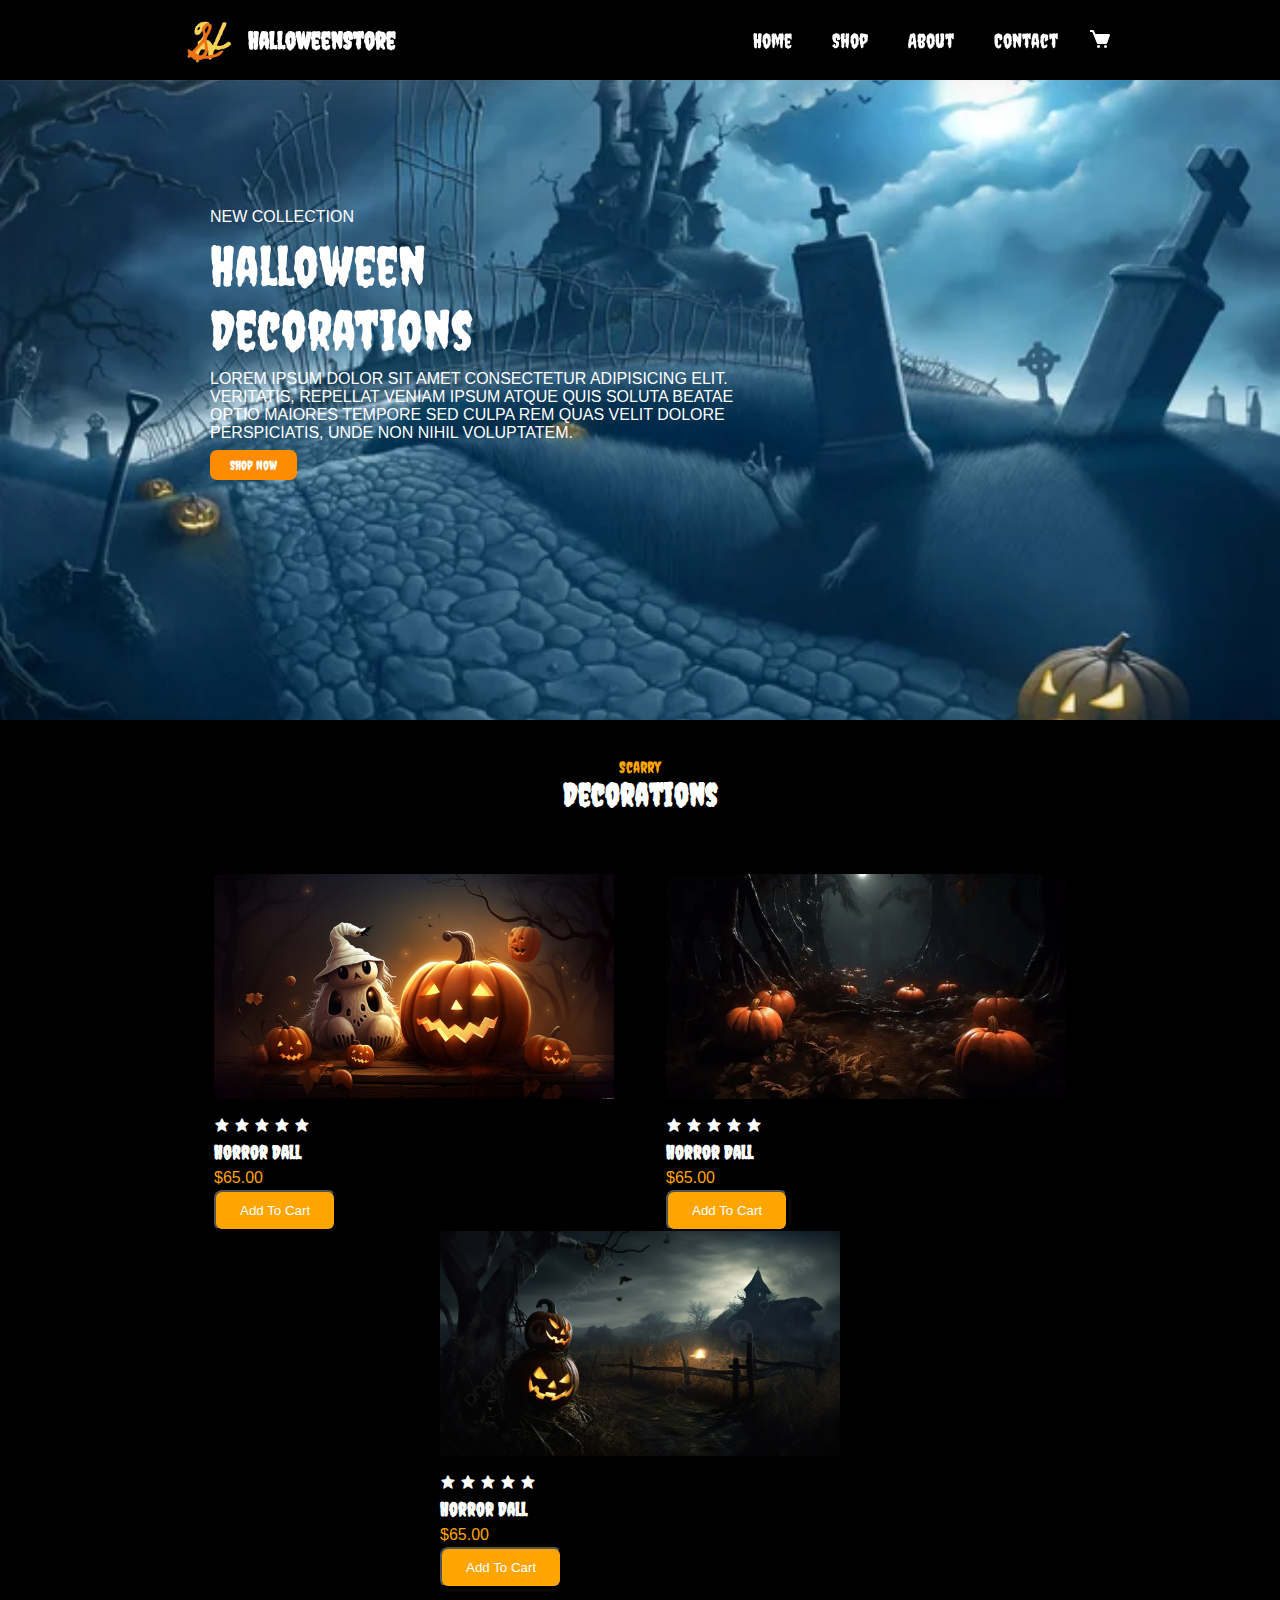
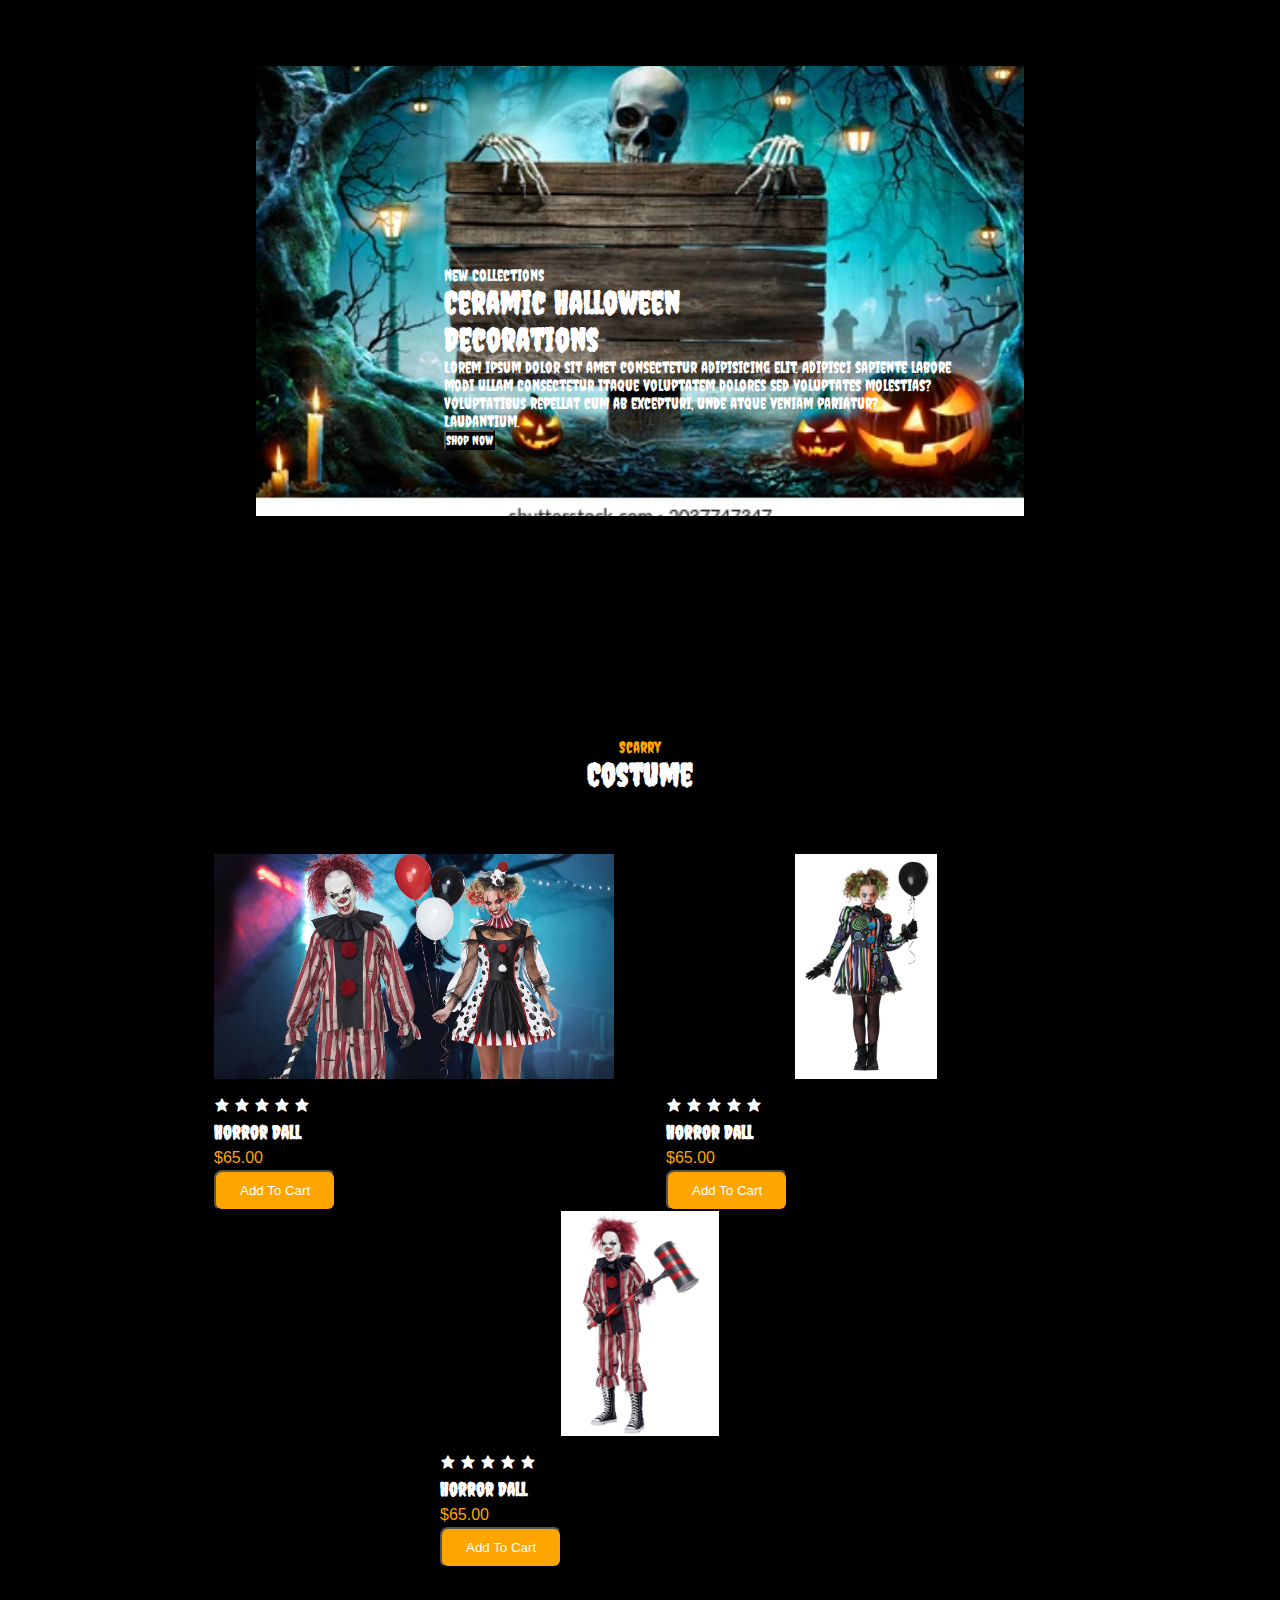
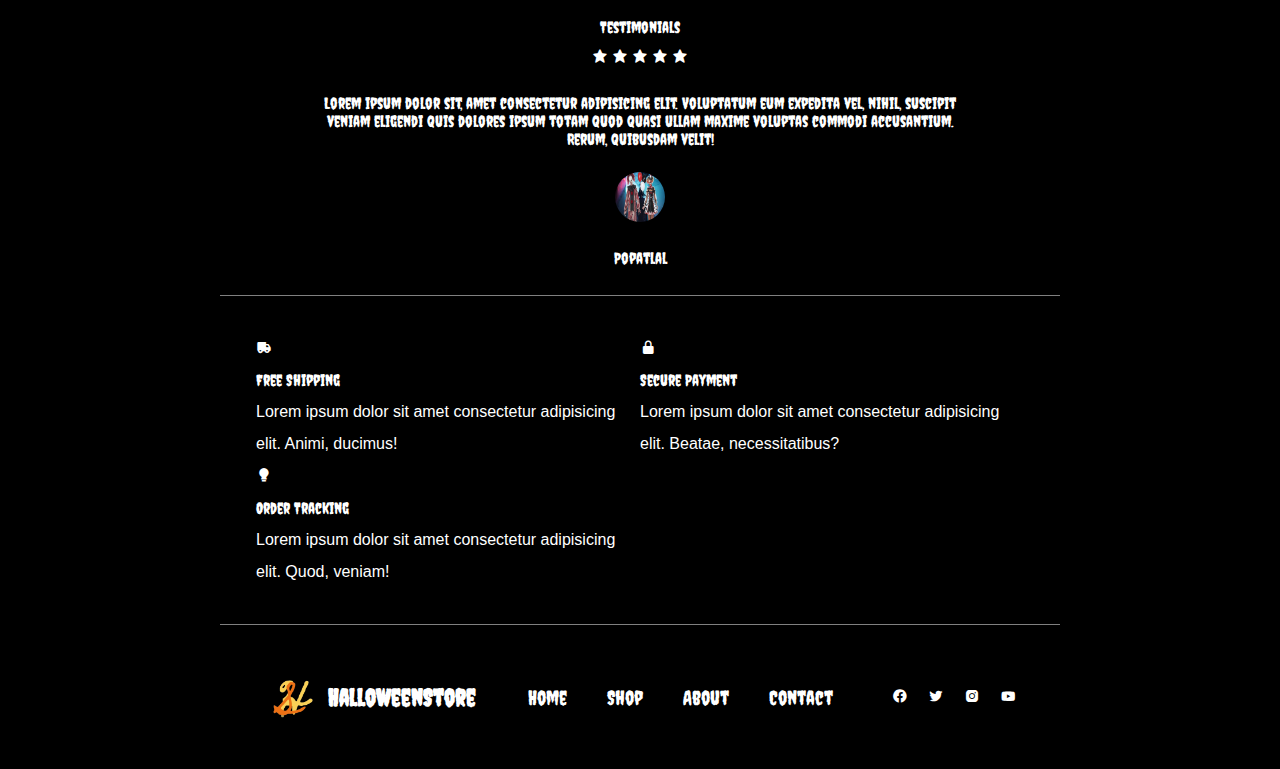
<file: index.html>
<!DOCTYPE html>
<html lang="en">
<head>
    <meta charset="UTF-8">
    <meta name="viewport" content="width=device-width, initial-scale=1.0">
    <title>HalloweenStore</title>
    <link href='https://unpkg.com/boxicons@2.1.4/css/boxicons.min.css' rel='stylesheet'>
    <link rel="stylesheet" href="style.css">
    <link
  rel="stylesheet"
  href="https://cdn.jsdelivr.net/npm/swiper@11/swiper-bundle.min.css"
/>
<script src="https://cdn.jsdelivr.net/npm/swiper@11/swiper-bundle.min.js"></script>
</head>
<nav>
    <div class="logo">
        <img src="/assets//logo.png" alt="">
        <h2>HalloweenStore</h2>
    </div>
    <div>
        <ul>
            <li><a href="/index.html">Home</a></li>
            <li><a href="/shop.html">Shop</a></li>
            <li><a href="/about.html">About</a></li>
            <li><a href="/contact.html">Contact</a></li>
        </ul>
        <a href="#">
            <p class="cartitemcount"></p>
            <i class='bx bxs-cart'></i>
        </a>
    </div>
</nav>
<body>
    
        <!-- Banner Image for home -->
        <main>
            <div class="topbanner">
                <div class="bannerimg">
                    <img src="/assets//mainbgimg.jpg" alt="">
                </div>
                <div class="bannerdetails">
                    <p>New Collection</p>
                    <h1>Halloween</h1>
                    <h1>Decorations</h1>
                    <p>Lorem ipsum dolor sit amet consectetur adipisicing elit. Veritatis, repellat veniam ipsum atque quis soluta beatae optio maiores tempore sed culpa rem quas velit dolore perspiciatis, unde non nihil voluptatem.</p>
                    <button>Shop Now</button>
                </div>
            </div>


            <!-- Decoration cards -->

            <div class="decorationcards">
                <div>
                    <p>Scarry</p>
                    <h1>Decorations</h1>
                </div>
                <div class="decorationcard">
                    <div class="cardcontainer">
                        <div class="card">
                            <div class="cardimg">
                                <img src="/assets/cardimg1.jpg" alt="">
                            </div>
                            <div class="carddetails">
                                <div class="stars">
                                    <i class='bx bxs-star'></i>
                                    <i class='bx bxs-star'></i>
                                    <i class='bx bxs-star'></i>
                                    <i class='bx bxs-star'></i>
                                    <i class='bx bxs-star'></i>
                                </div>
                                <div>
                                    <h3>Horror Dall</h3>
                                    <div class="price">$65.00</div>
                                    <button class="btn">Add To Cart</button>
                                </div>
                            </div>
                        </div>
                        <div class="card">
                            <div class="cardimg">
                                <img src="/assets/cardimg2.jpg" alt="">
                            </div>
                            <div class="carddetails">
                                <div class="stars">
                                    <i class='bx bxs-star'></i>
                                    <i class='bx bxs-star'></i>
                                    <i class='bx bxs-star'></i>
                                    <i class='bx bxs-star'></i>
                                    <i class='bx bxs-star'></i>
                                </div>
                                <div>
                                    <h3>Horror Dall</h3>
                                    <div class="price">$65.00</div>
                                    <button class="btn">Add To Cart</button>
                                </div>
                            </div>
                        </div>
                        <div class="card">
                            <div class="cardimg">
                                <img src="/assets/cardimg3.jpg" alt="">
                            </div>
                            <div class="carddetails">
                                <div class="stars">
                                    <i class='bx bxs-star'></i>
                                    <i class='bx bxs-star'></i>
                                    <i class='bx bxs-star'></i>
                                    <i class='bx bxs-star'></i>
                                    <i class='bx bxs-star'></i>
                                </div>
                                <div>
                                    <h3>Horror Dall</h3>
                                    <div class="price">$65.00</div>
                                    <button class="btn">Add To Cart</button>
                                </div>
                            </div>
                        </div>
                    </div>
                </div>
            </div>


            <!-- Banner 2nd -->
            <div class="banner2">
                <div class="banner2img">
                    <img src="/assets/banner2.webp" alt="">
                </div>
                <div class="banner2data">
                    <p>New Collections</p>
                    <h1>Ceramic Halloween</h1>
                    <h1>Decorations</h1>
                    <p>Lorem ipsum dolor sit amet consectetur adipisicing elit. Adipisci sapiente labore modi ullam consectetur itaque voluptatem dolores sed voluptates molestias? Voluptatibus repellat cum ab excepturi, unde atque veniam pariatur? Laudantium.</p>
                    <button class="btn">
                        Shop Now
                    </button>
                </div>
            </div>


            <!-- Costume cards -->
            <div class="decorationcards">
                <div>
                    <p>Scarry</p>
                    <h1>Costume</h1>
                </div>
                <div class="decorationcard">
                    <div class="cardcontainer">
                        <div class="card">
                            <div class="cardimg">
                                <img src="/assets/costume1.webp" alt="">
                            </div>
                            <div class="carddetails">
                                <div class="stars">
                                    <i class='bx bxs-star'></i>
                                    <i class='bx bxs-star'></i>
                                    <i class='bx bxs-star'></i>
                                    <i class='bx bxs-star'></i>
                                    <i class='bx bxs-star'></i>
                                </div>
                                <div>
                                    <h3>Horror Dall</h3>
                                    <div class="price">$65.00</div>
                                    <button class="btn">Add To Cart</button>
                                </div>
                            </div>
                        </div>
                        <div class="card">
                            <div class="cardimg">
                                <img src="/assets/costume2.webp" alt="">
                            </div>
                            <div class="carddetails">
                                <div class="stars">
                                    <i class='bx bxs-star'></i>
                                    <i class='bx bxs-star'></i>
                                    <i class='bx bxs-star'></i>
                                    <i class='bx bxs-star'></i>
                                    <i class='bx bxs-star'></i>
                                </div>
                                <div>
                                    <h3>Horror Dall</h3>
                                    <div class="price">$65.00</div>
                                    <button class="btn">Add To Cart</button>
                                </div>
                            </div>
                        </div>
                        <div class="card">
                            <div class="cardimg">
                                <img src="/assets/costume3.jpg" alt="">
                            </div>
                            <div class="carddetails">
                                <div class="stars">
                                    <i class='bx bxs-star'></i>
                                    <i class='bx bxs-star'></i>
                                    <i class='bx bxs-star'></i>
                                    <i class='bx bxs-star'></i>
                                    <i class='bx bxs-star'></i>
                                </div>
                                <div>
                                    <h3>Horror Dall</h3>
                                    <div class="price">$65.00</div>
                                    <button class="btn">Add To Cart</button>
                                </div>
                            </div>
                        </div>
                    </div>
                </div>
            </div>


            <!-- Testmoinals -->
            
            <div class="testmoinals">
                <div>
                    <p>Testimonials</p>
                    <div class="stars">
                        <i class='bx bxs-star'></i>
                        <i class='bx bxs-star'></i>
                        <i class='bx bxs-star'></i>
                        <i class='bx bxs-star'></i>
                        <i class='bx bxs-star'></i>
                    </div>
                    <div class="details">
                        <p>Lorem ipsum dolor sit, amet consectetur adipisicing elit. Voluptatum eum expedita vel, nihil, suscipit veniam eligendi quis dolores ipsum totam quod quasi ullam maxime voluptas commodi accusantium. Rerum, quibusdam velit!</p>
                        <div class="img">
                            <img src="/assets/costume1.webp" alt="">
                        </div>
                        <p>Popatlal</p>
                    </div>
                </div>
            </div>
            

            
            <div class="ourcontent">
                <div>
                    <div>
                        <i class='bx bxs-truck'></i>
                        <p>Free Shipping</p>
                        <p>Lorem ipsum dolor sit amet consectetur adipisicing elit. Animi, ducimus!</p>
                    </div>
                    <div>
                        <i class='bx bxs-lock-alt'></i>
                        <p>Secure Payment</p>
                        <p>Lorem ipsum dolor sit amet consectetur adipisicing elit. Beatae, necessitatibus?</p>
                    </div>
                    <div>
                        <i class='bx bxs-bulb'></i>
                        <p>Order Tracking</p>
                        <p>Lorem ipsum dolor sit amet consectetur adipisicing elit. Quod, veniam!</p>
                    </div>
                </div>
            </div>

            <!-- Footer -->

            <footer>
                <div class="bottomenav">
                    <div class="logo">
                        <img src="/assets//logo.png" alt="">
                        <h2>HalloweenStore</h2>
                    </div>
                    <div>
                        <ul>
                            <li><a href="#">Home</a></li>
                            <li><a href="/shop.html">Shop</a></li>
                            <li><a href="#">About</a></li>
                            <li><a href="#">Contact</a></li>
                        </ul>
                        
                    </div>
                    <div class="social">
                        <a href="#"><i class='bx bxl-facebook-circle'></i></a>
                        <a href="#"><i class='bx bxl-twitter' ></i></a>
                        <a href="#"><i class='bx bxl-instagram-alt' ></i></a>
                        <a href="#"><i class='bx bxl-youtube' ></i></a>
                    </div>
                </div>
            </footer>
        </main>
    
</body>
<script src="script.js"></script>
</html>
</file>
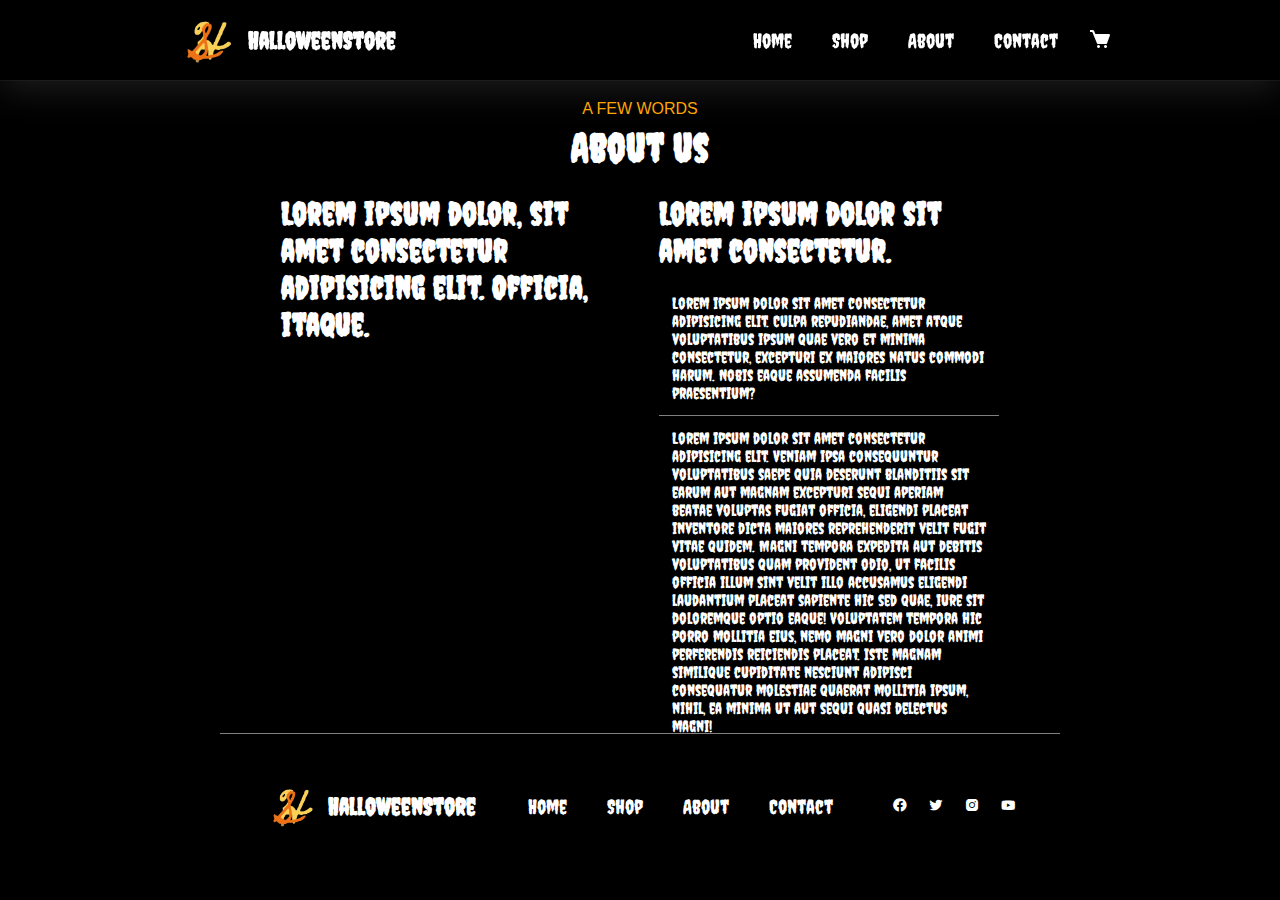
<file: about.html>
<!DOCTYPE html>
<html lang="en">
<head>
    <meta charset="UTF-8">
    <meta name="viewport" content="width=device-width, initial-scale=1.0">
    <title>About</title>
    <link href='https://unpkg.com/boxicons@2.1.4/css/boxicons.min.css' rel='stylesheet'>
    <link rel="stylesheet" href="style.css">
</head>
<nav>
    <div class="logo">
        <img src="/assets//logo.png" alt="">
        <h2>HalloweenStore</h2>
    </div>
    <div>
        <ul>
            <li><a href="/index.html">Home</a></li>
            <li><a href="/shop.html">Shop</a></li>
            <li><a href="/about.html">About</a></li>
            <li><a href="/contact.html">Contact</a></li>
        </ul>
        <a href="#">
            <p class="cartitemcount"></p>
            <i class='bx bxs-cart'></i>
        </a>
    </div>
</nav>
<body>
    <main class="aboutmain">
        <p>A few Words</p>
        <h1>About us</h1>
        <div>
            
            <div>
                <h1>Lorem ipsum dolor, sit amet consectetur adipisicing elit. Officia, itaque.</h1>
            </div>
            <div>
                <h1>Lorem ipsum dolor sit amet consectetur.</h1>
                <p>Lorem ipsum dolor sit amet consectetur adipisicing elit. Culpa repudiandae, amet atque voluptatibus ipsum quae vero et minima consectetur, excepturi ex maiores natus commodi harum. Nobis eaque assumenda facilis praesentium?</p>
                <p>Lorem ipsum dolor sit amet consectetur adipisicing elit. Veniam ipsa consequuntur voluptatibus saepe quia deserunt blanditiis sit earum aut magnam excepturi sequi aperiam beatae voluptas fugiat officia, eligendi placeat inventore dicta maiores reprehenderit velit fugit vitae quidem. Magni tempora expedita aut debitis voluptatibus quam provident odio, ut facilis officia illum sint velit illo accusamus eligendi laudantium placeat sapiente hic sed quae, iure sit doloremque optio eaque! Voluptatem tempora hic porro mollitia eius, nemo magni vero dolor animi perferendis reiciendis placeat. Iste magnam similique cupiditate nesciunt adipisci consequatur molestiae quaerat mollitia ipsum, nihil, ea minima ut aut sequi quasi delectus magni!</p>
            </div>
        </div>
    </main>
</body>
<footer>
    <div class="bottomenav">
        <div class="logo">
            <img src="/assets//logo.png" alt="">
            <h2>HalloweenStore</h2>
        </div>
        <div>
            <ul>
                <li><a href="#">Home</a></li>
                <li><a href="/shop.html">Shop</a></li>
                <li><a href="#">About</a></li>
                <li><a href="#">Contact</a></li>
            </ul>
            
        </div>
        <div class="social">
            <a href="#"><i class='bx bxl-facebook-circle'></i></a>
            <a href="#"><i class='bx bxl-twitter' ></i></a>
            <a href="#"><i class='bx bxl-instagram-alt' ></i></a>
            <a href="#"><i class='bx bxl-youtube' ></i></a>
        </div>
    </div>
</footer>
<script src="script.js"></script>
</html>
</file>
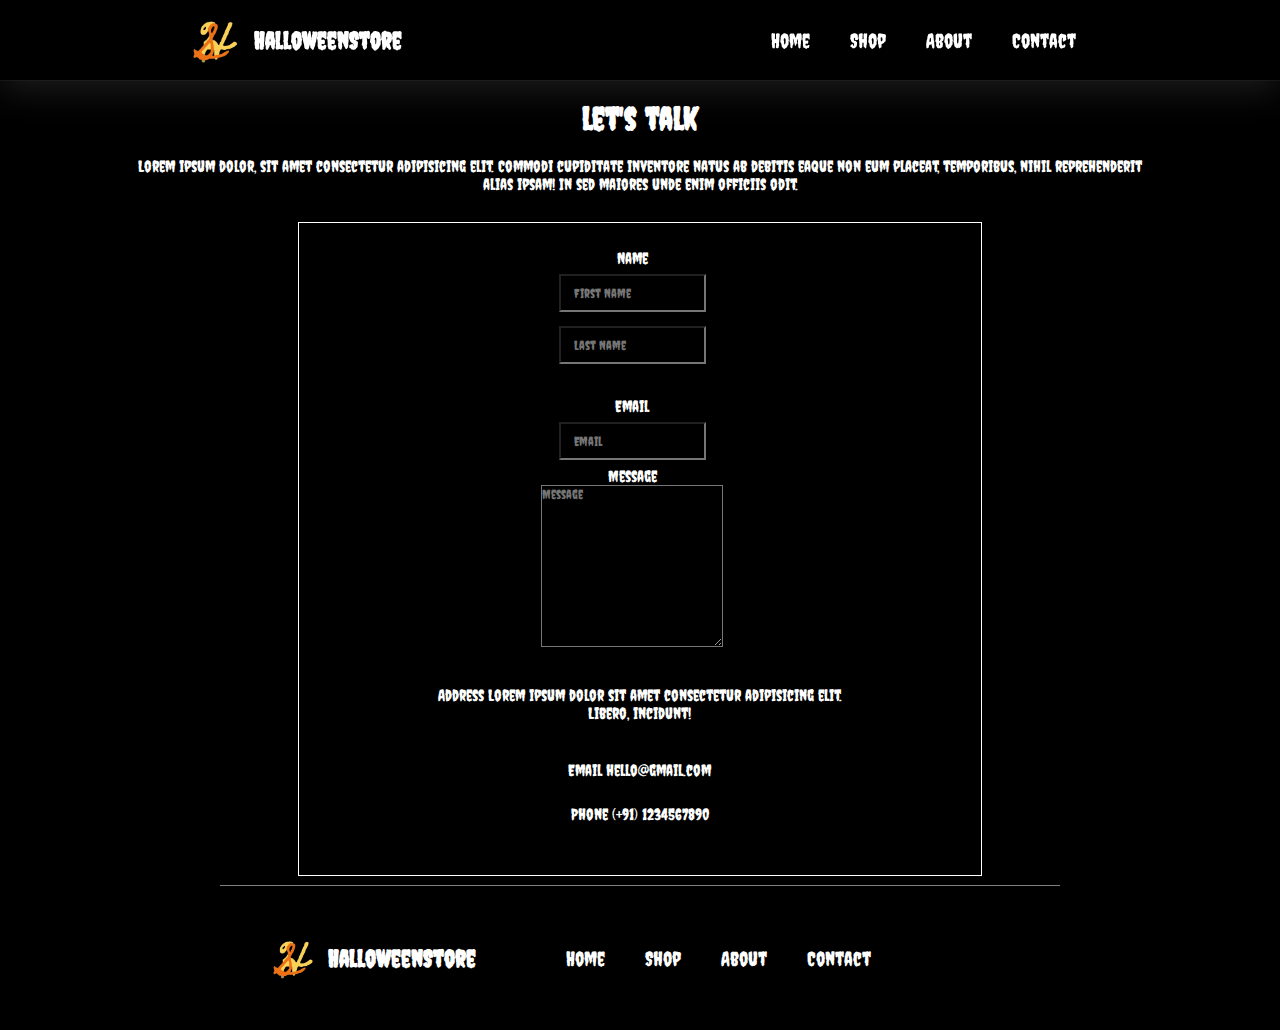
<file: contact.html>
<!DOCTYPE html>
<html lang="en">
<head>
    <meta charset="UTF-8">
    <meta name="viewport" content="width=device-width, initial-scale=1.0">
    <title>Contact</title>
    <link rel="stylesheet" href="style.css">
</head>
<nav>
    <div class="logo">
        <img src="/assets//logo.png" alt="">
        <h2>HalloweenStore</h2>
    </div>
    <div>
        <ul>
            <li><a href="/index.html">Home</a></li>
            <li><a href="/shop.html">Shop</a></li>
            <li><a href="/about.html">About</a></li>
            <li><a href="/contact.html">Contact</a></li>
        </ul>
        <a href="#">
            <p class="cartitemcount"></p>
            <i class='bx bxs-cart'></i>
        </a>
    </div>
</nav>
<body>
    <section class="contactus">
        <div>
            <h1>let's talk</h1>
        <p>Lorem ipsum dolor, sit amet consectetur adipisicing elit. Commodi cupiditate inventore natus ab debitis eaque non eum placeat, temporibus, nihil reprehenderit alias ipsam! In sed maiores unde enim officiis odit.</p>
        <div>
            <div class="form">
                <form action="">
                    <div>
                        <label for="name">Name</label>
                        <input type="text" placeholder="First Name"><input type="text" placeholder="Last Name">
                    </div>
                    <div>
                        <label for="email">Email</label>
                        <input type="email" id="email" placeholder="Email">
                        <label for="message">Message</label>
                        <textarea name="message" id="message" cols="30" rows="10" placeholder="Message"></textarea>
                    </div>
                </form>
                <div class="address">
                    <div>
                        Address
                        Lorem ipsum dolor sit amet consectetur adipisicing elit. Libero, incidunt!
                    </div>
                    <div>
                        <div>
                            Email
                            hello@gmail.com
                        </div>
                        <div>
                            Phone
                            (+91) 1234567890
                        </div>
                    </div>
                </div>
            </div>
        </div>
        </div>
    </section>
</body>
<footer>
    <div class="bottomenav">
        <div class="logo">
            <img src="/assets//logo.png" alt="">
            <h2>HalloweenStore</h2>
        </div>
        <div>
            <ul>
                <li><a href="#">Home</a></li>
                <li><a href="/shop.html">Shop</a></li>
                <li><a href="#">About</a></li>
                <li><a href="#">Contact</a></li>
            </ul>
            
        </div>
        <div class="social">
            <a href="#"><i class='bx bxl-facebook-circle'></i></a>
            <a href="#"><i class='bx bxl-twitter' ></i></a>
            <a href="#"><i class='bx bxl-instagram-alt' ></i></a>
            <a href="#"><i class='bx bxl-youtube' ></i></a>
        </div>
    </div>
</footer>
<script src="script.js"></script>
</html>
</file>
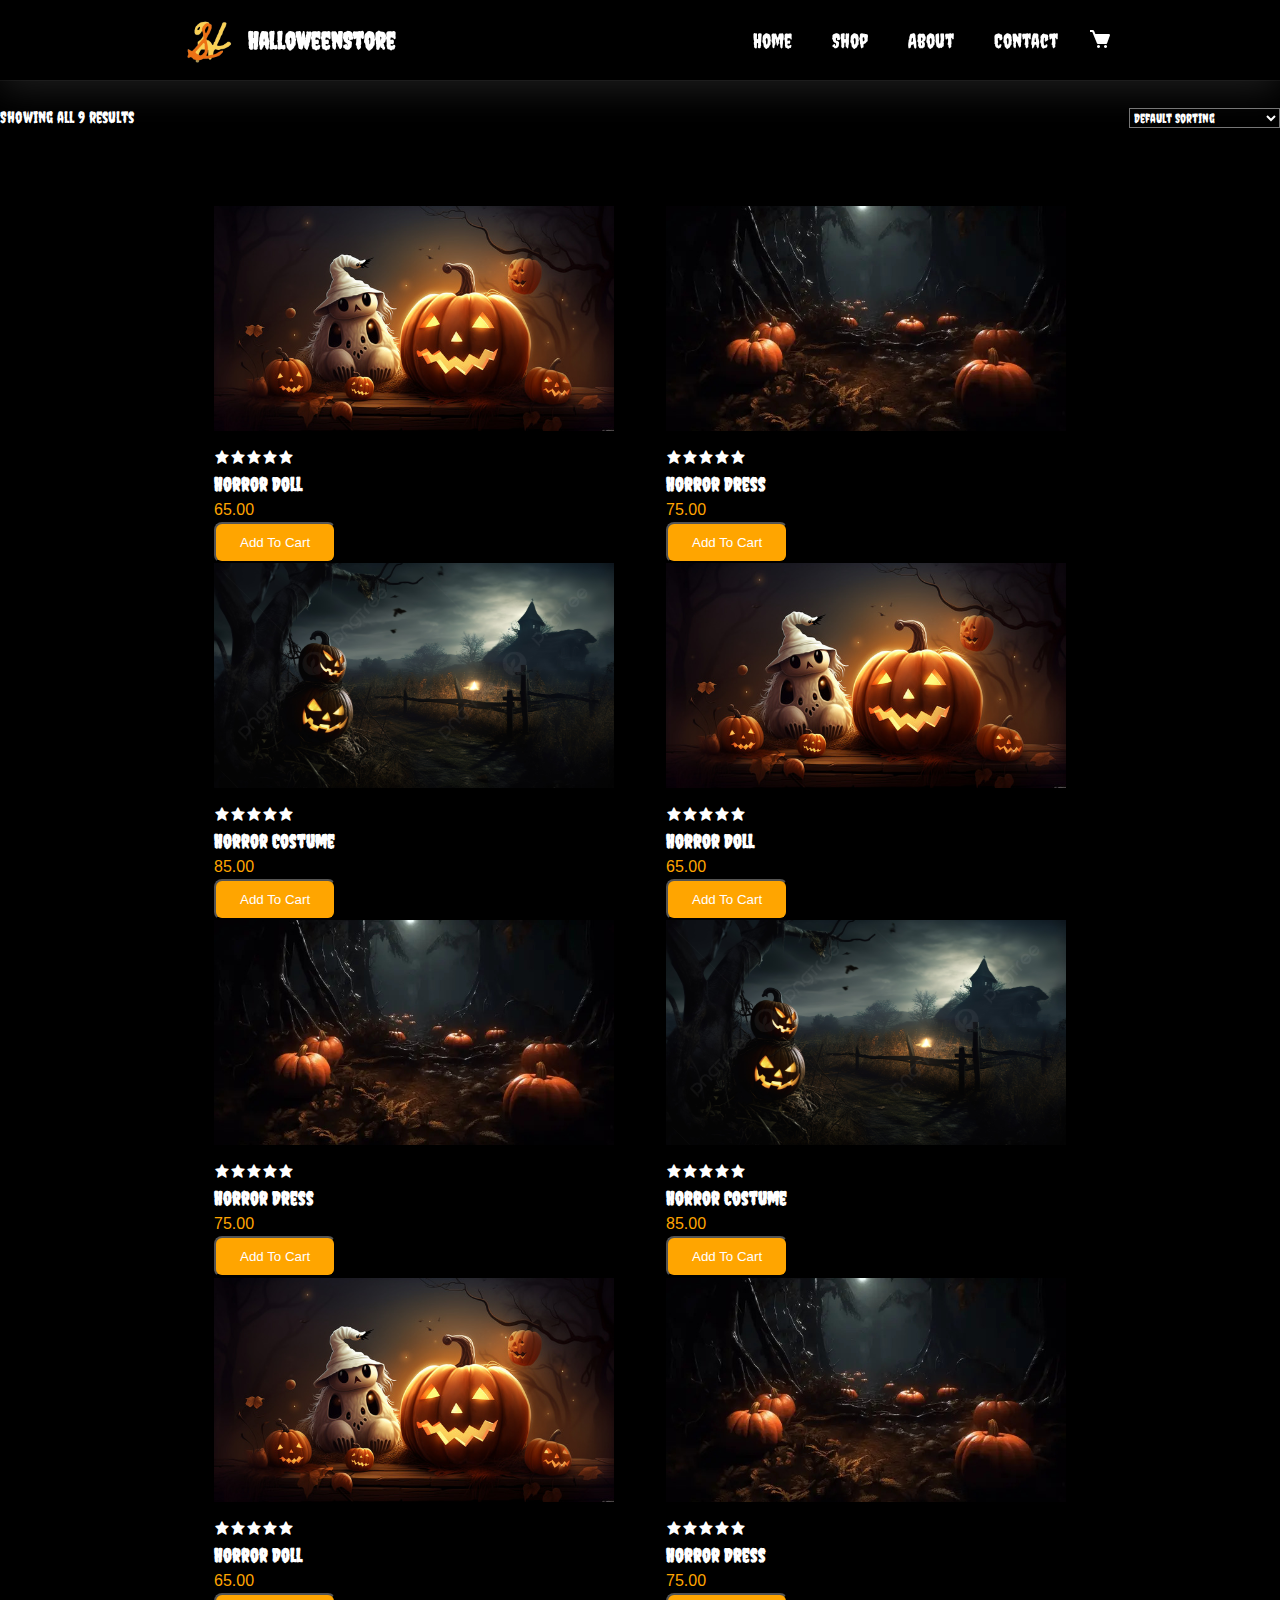
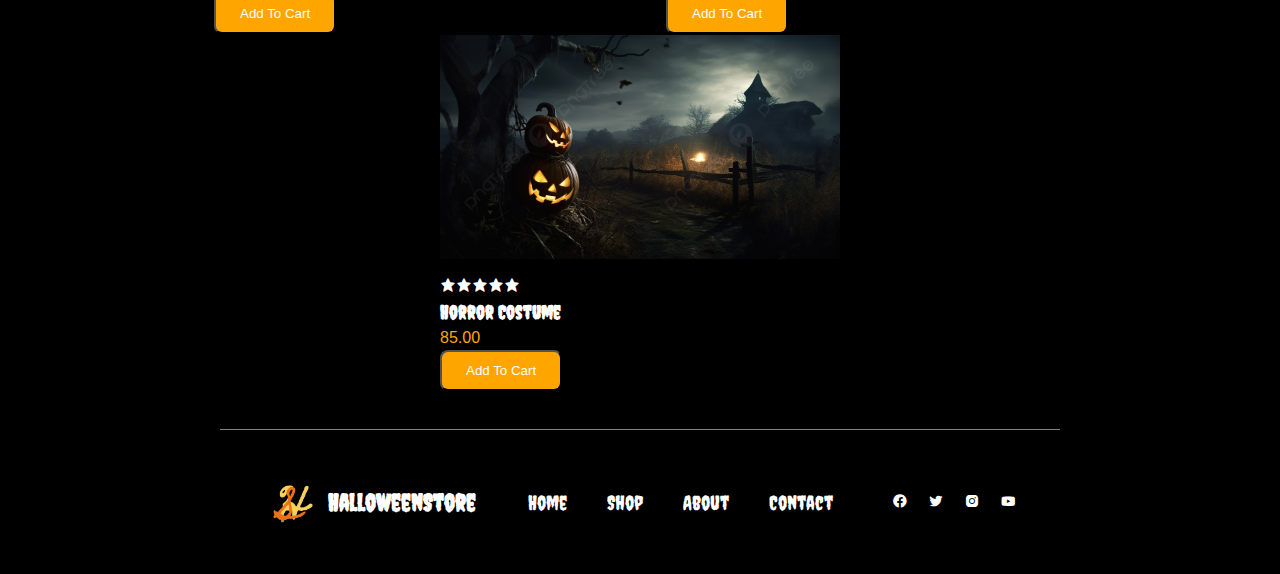
<file: shop.html>
<!DOCTYPE html>
<html lang="en">
<head>
    <meta charset="UTF-8">
    <meta name="viewport" content="width=device-width, initial-scale=1.0">
    <title>Shop</title>
    <link href='https://unpkg.com/boxicons@2.1.4/css/boxicons.min.css' rel='stylesheet'>
    <link rel="stylesheet" href="style.css">
</head>
<nav>
    <div class="logo">
        <img src="/assets//logo.png" alt="">
        <h2>HalloweenStore</h2>
    </div>
    <div>
        <ul>
            <li><a href="/index.html">Home</a></li>
            <li><a href="/shop.html">Shop</a></li>
            <li><a href="/about.html">About</a></li>
            <li><a href="/contact.html">Contact</a></li>
        </ul>
        <a href="#">
            <p class="cartitemcount"></p>
            <i class='bx bxs-cart'></i>
        </a>
    </div>
</nav>
<body>
    <main>

        <section class="shopsection">
            <h1>Shop</h1>
            <div>
                <div>
                    <p>Showing all <span class="productcount">0</span> results</p>
                </div>
                <div>
                    <select name="" id="sorting">
                        <option value="Default_Sorting">Default Sorting</option>
                        <option value="Sort_by_price_low_to_high">Sort by price low to high</option>
                        <option value="Sort_by_price_high_to_low">Sort by price high to low</option>
                    </select>
                </div>
            </div>
            <div class="decorationcards">
                
                <div class="decorationcard">
                    <div class="cardcontainer">
                        
                    </div>
                </div>
            </div>
        </section>

        <footer>
            <div class="bottomenav">
                <div class="logo">
                    <img src="/assets//logo.png" alt="">
                    <h2>HalloweenStore</h2>
                </div>
                <div>
                    <ul>
                        <li><a href="#">Home</a></li>
                        <li><a href="/shop.html">Shop</a></li>
                        <li><a href="#">About</a></li>
                        <li><a href="#">Contact</a></li>
                    </ul>
                    
                </div>
                <div class="social">
                    <a href="#"><i class='bx bxl-facebook-circle'></i></a>
                    <a href="#"><i class='bx bxl-twitter' ></i></a>
                    <a href="#"><i class='bx bxl-instagram-alt' ></i></a>
                    <a href="#"><i class='bx bxl-youtube' ></i></a>
                </div>
            </div>
        </footer>
    </main>
</body>
<script src="script.js"></script>
</html>
</file>
<file: style.css>
@import url("https://fonts.googleapis.com/css2?family=Creepster&family=Quicksand:wght@300;400&display=swap");
* {
  margin: 0;
  padding: 0;
  font-family: "Creepster", sans-serif;
  background-color: black;
  color: #fff;
}
a {
  text-decoration: none;
}

/*  NavBar */
nav {
  display: flex;
  justify-content: space-around;
  align-items: center;
  height: 80px;
  width: 100%;
  position: fixed;
  z-index: 99;
  box-shadow: rgba(180, 180, 180, 0.16) 0px 10px 36px 0px,
    rgba(190, 190, 190, 0.06) 0px 0px 0px 1px;
}
nav .logo {
  display: flex;
  align-items: center;
  height: 100%;
}
nav .logo img {
  height: 100%;
}
nav div:nth-child(2) {
  display: flex;
  justify-content: space-around;
}
nav div:nth-child(2) ul {
  display: flex;
  align-items: center;
}
nav div:nth-child(2) ul li {
  margin: 0 8px;
  padding: 0 12px;
  font-size: 20px;
  list-style: none;
}
nav div:nth-child(2) > a {
  font-size: 24px;
  display: flex;
  flex-direction: column;
  justify-content: center;
  align-items: center;
  margin-left: 10px;
}
.topbanner {
  width: 100%;
}
.topbanner .bannerimg {
  width: 100%;
  height: 80vh;
  overflow: hidden;
}
.topbanner .bannerimg img {
  width: 100%;
  height: 100%;
  object-fit: cover;
}
.topbanner .bannerdetails {
  position: absolute;
  top: 180px;
  left: 180px;
  padding: 20px 30px;
  width: 45vw;
  background-color: transparent;
}
p,
h1 {
  background-color: transparent;
}
.topbanner .bannerdetails p {
  font-family: sans-serif;
  text-transform: uppercase;
  padding: 8px 0;
}
.topbanner .bannerdetails h1 {
  font-size: 55px;
  font-weight: 500;
}
.topbanner .bannerdetails button {
  background-color: rgb(255, 140, 0);
  border: none;
  padding: 7px 20px;
  border-radius: 7px;
}
.decorationcards > div {
  display: flex;
  justify-content: center;
  flex-direction: column;
  align-items: center;
  margin: 15px;
  padding: 23px 0;
}
.decorationcards > div p {
  color: orange;
}
.decorationcard .cardcontainer {
  width: 100%;
  display: flex;
  flex-wrap: wrap;
  justify-content: center;
}
.decorationcard .cardcontainer .card {
  width: 400px;
  display: flex;
  flex-direction: column;
  padding: 0 13px;
  margin: 0 13px;
  justify-content: flex-start;
}
.cardimg {
  width: 100%;
  overflow: hidden;
}
.decorationcard .cardcontainer .card img {
  width: 100%;
  height: 25vh;
  aspect-ratio: 3/2;
  object-fit: contain;
  transition: 0.7s;
}
.decorationcard .cardcontainer .card img:hover {
  transform: scale(1.2);
}
.decorationcard .cardcontainer .card .carddetails {
  margin-top: 12px;
  line-height: 1.5;
}
.decorationcard .cardcontainer .card .carddetails .price {
  color: orange;
  font-family: sans-serif;
}
.decorationcard .cardcontainer .card .carddetails button {
  background-color: orange;
  padding: 11px 24px;
  border-radius: 8px;
  font-family: sans-serif;
}
.banner2 {
  display: flex;
  flex-direction: column;
  align-items: center;
  width: 100%;
}
.banner2 .banner2img {
  width: 60%;
  display: flex;
  align-items: center;
  justify-content: center;
  margin-top: 20px;
  padding-top: 20px;
  position: relative;
}
.banner2 .banner2img img {
  width: 100%;
  height: 50vh;
  object-fit: cover;
}
.banner2data {
  width: 40%;
  position: relative;
  top: -250px;
  left: 60px;
  z-index: 5;
  background-color: transparent;
}

/* Testimonials */
.testmoinals {
  width: 100%;
  display: flex;
  justify-content: center;
  align-items: center;
}
.testmoinals > div {
  width: 50%;
  text-align: center;
}
.testmoinals > div p {
  padding: 12px 0;
}
.details {
  width: 100%;
  padding: 16px 0;
}
.details img {
  width: 50px;
  height: 50px;
  border-radius: 50%;
  padding: 12px 0;
}

.ourcontent {
  display: flex;
  width: 100%;
  justify-content: center;
  align-items: center;
}
.ourcontent > div {
  display: flex;
  padding: 36px;
  width: 60%;
  border-top: 1px solid gray;
  flex-wrap: wrap;
}
.ourcontent > div div {
  line-height: 2;
  width: 50%;
}
.ourcontent > div div p:last-child {
  font-family: sans-serif;
}

/* Footer */

footer {
  display: flex;
  width: 100%;
  justify-content: center;
  align-items: center;
}
footer > div {
  display: flex;
  padding: 36px;
  width: 60%;
  height: 8vh;
  border-top: 1px solid gray;
  flex-wrap: wrap;
  justify-content: space-between;
  align-items: center;
}
footer .logo {
  display: flex;
  align-items: center;
  height: 100%;
}
footer .logo img {
  height: 100%;
}
footer div:nth-child(2) ul {
  display: flex;
  align-items: center;
}
footer div:nth-child(2) ul li {
  margin: 0 8px;
  padding: 0 12px;
  font-size: 20px;
  list-style: none;
}
footer .social a {
  margin: 0 4px;
  padding: 0 4px;
}

/* Shop  */
.shopsection {
  width: 100%;
}
.shopsection > h1 {
  border-bottom: 1px solid gray;
  padding-bottom: 20px;
  font-size: 40px;
}
.shopsection > div {
  display: flex;
  justify-content: space-between;
  padding-top: 40px;
}

.aboutmain {
  padding: 100px;
  display: flex;
  flex-direction: column;
  justify-content: center;
  align-items: center;
}
.aboutmain> p {
  padding-bottom: 6px;
  font-family: sans-serif;
  color: orange;
  text-transform: uppercase;
}
.aboutmain> h1 {
  padding-bottom: 12px;
  font-size: 40px;
}
.aboutmain > div {
  display: flex;
  width: 70%;
  height: 50vh;
  justify-content: space-around;
}
.aboutmain > div div{
  width: 45%;
}
.aboutmain > div div h1 {
  padding: 12px 0;
}
.aboutmain > div div p {
  padding: 13px;
  border-bottom: 1px solid gray;
}




.contactus {
  padding-top: 100px;
  width: 100%;
  display: flex;
  justify-content: center;
  text-align: center;
}
.contactus div {
  width: 80%;
  display: flex;
  flex-direction: column;
  justify-content: center;
  align-items: center;
}
.contactus div p {
  padding: 20px 0;
}
.form {
  border: 1px solid white;
  padding: 13px;
  margin: 9px;
}
.form div {
  padding: 13px;
}
.form div input{
  padding: 9px 13px;
  margin: 7px 0;
}
</file>
